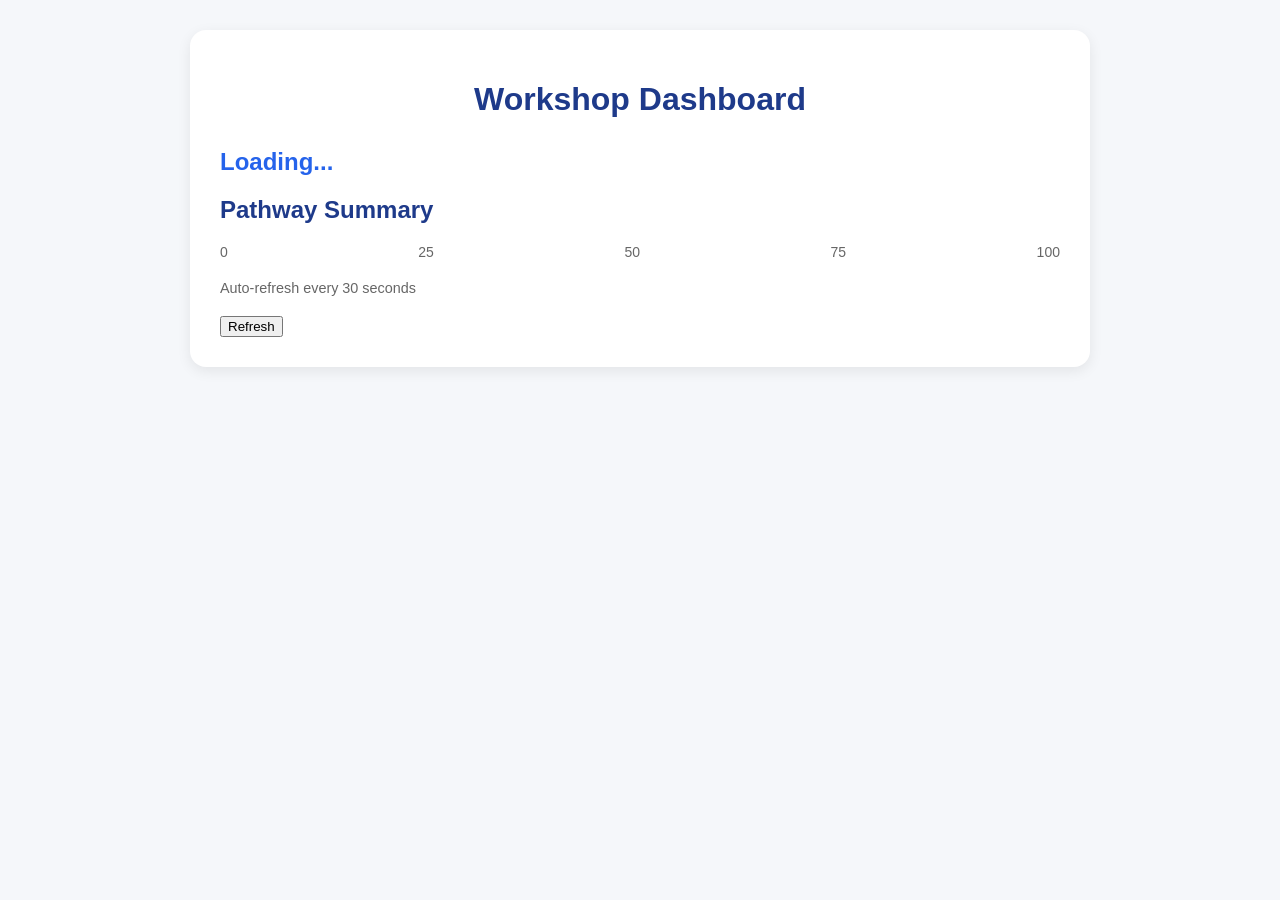
<file: dashboard.html>
<!DOCTYPE html>
<html lang="en">

<head>
    <meta charset="UTF-8">
    <title>Workshop Dashboard</title>

    <link rel="stylesheet" href="style.css">
</head>

<body>

    <div class="card">

        <h1>Workshop Dashboard</h1>

        <h2 id="counter">
            Loading...
        </h2>

        <h2>Pathway Summary</h2>

        <div class="dashboard-scale">

            <span>0</span>
            <span>25</span>
            <span>50</span>
            <span>75</span>
            <span>100</span>

        </div>

        <div id="summaryChart"></div>

        <p id="updated"></p>

        <p id="status">
            Auto-refresh every 30 seconds
        </p>

        <button id="refreshBtn">
            Refresh
        </button>

    </div>

    <script src="dashboard.js"></script>

</body>

</html>
</file>
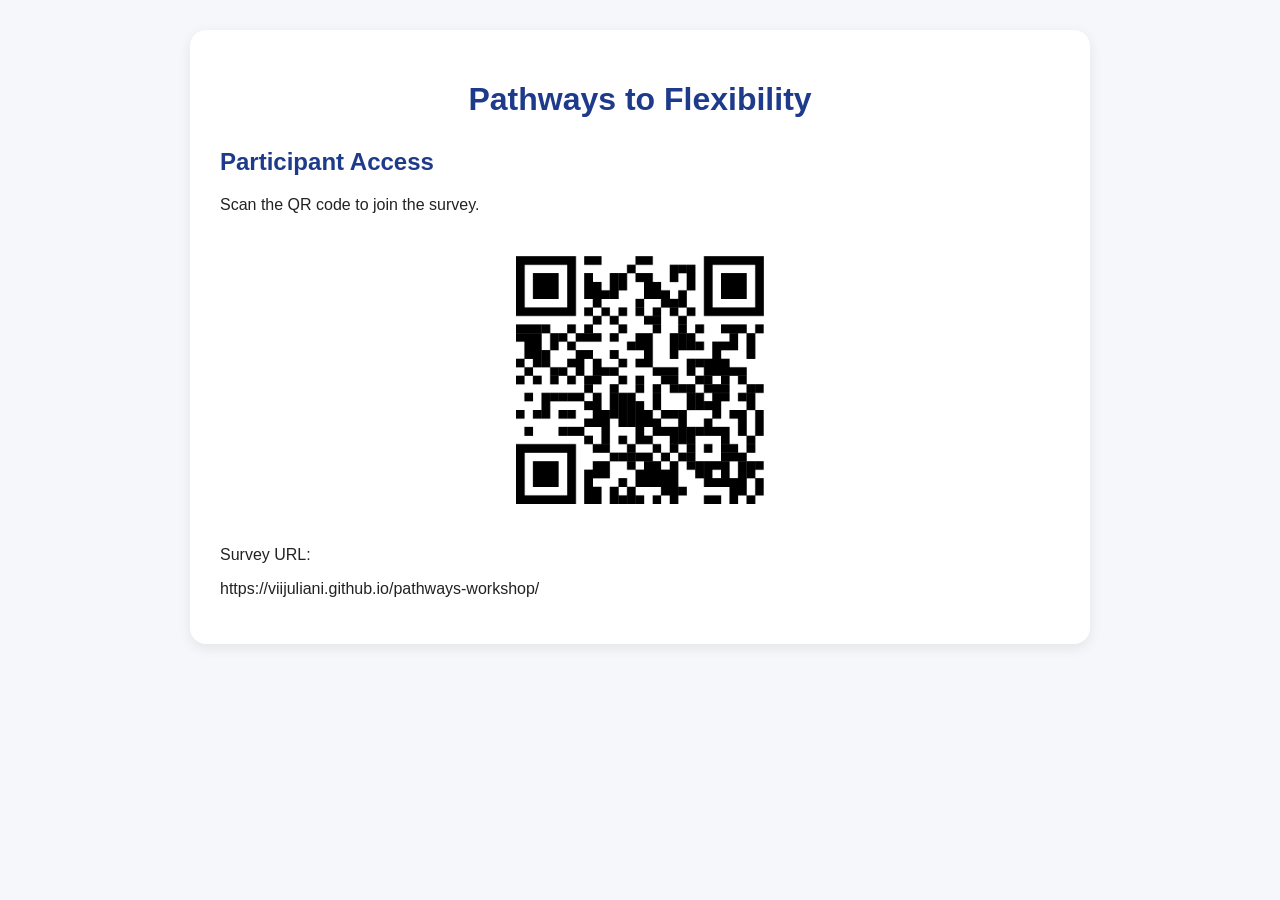
<file: facilitator.html>
<!DOCTYPE html>
<html lang="en">

<head>
    <meta charset="UTF-8">
    <title>Workshop Facilitator</title>

    <link rel="stylesheet" href="style.css">
</head>

<body>

    <div class="card">

        <h1>Pathways to Flexibility</h1>

        <h2>Participant Access</h2>

        <p>
            Scan the QR code to join the survey.
        </p>

        <img
            src="survey-qr.png"
            alt="Survey QR Code"
            style="max-width:300px; width:100%; display:block; margin:auto;">
        
        <p>
            Survey URL:
        </p>
        
        <p>
            https://viijuliani.github.io/pathways-workshop/
        </p>
    </div>

</body>

</html>
</file>
<file: style.css>
/* ===== GENERAL ===== */

* {
    box-sizing: border-box;
}

body {
    font-family: Arial, Helvetica, sans-serif;
    background-color: #f5f7fa;
    margin: 0;
    padding: 30px;
    color: #222;
}

h1 {
    text-align: center;
    color: #1e3a8a;
    margin-bottom: 30px;
}

h2 {
    color: #1e3a8a;
    margin-top: 0;
}

h3 {
    margin-bottom: 12px;
    font-size: 1rem;
    color: #333;
}

/* ===== CARD ===== */

.card {
    background: white;
    max-width: 900px;
    margin: 0 auto;
    padding: 30px;
    border-radius: 16px;
    box-shadow: 0 4px 14px rgba(0, 0, 0, 0.08);
}

/* ===== CRITERIA ===== */

.criterion {
    margin-bottom: 40px;
    padding-bottom: 25px;
    border-bottom: 1px solid #ececec;
}

.criterion:last-child {
    border-bottom: none;
}

/* ===== SLIDER ===== */

[id^="slider"] {
    margin-top: 20px;
    margin-bottom: 12px;
}

.noUi-target {
    border: none;
    box-shadow: none;
    background: #dbeafe;
    height: 10px;
}

.noUi-connect {
    background: #2563eb;
}

.noUi-handle {
    width: 22px !important;
    height: 22px !important;
    right: -11px !important;
    top: -7px !important;
    border-radius: 50%;
    border: 2px solid #2563eb;
    box-shadow: none;
    cursor: pointer;
}

.noUi-handle::before,
.noUi-handle::after {
    display: none;
}
.weight-row {
    display: flex;
    justify-content: space-between;
    align-items: center;
    margin-bottom: 20px;
}

.weight-row button {
    width: 40px;
    padding: 8px;
}

.weight-value {
    display: inline-block;
    width: 30px;
    text-align: center;
    font-weight: bold;
}

.allocation {
    margin-top: 30px;
    margin-bottom: 20px;
    font-weight: bold;
    color: #2563eb;
}
    button:disabled {
    background: #bdbdbd;
    cursor: not-allowed;
}
    ul {
    padding-left: 20px;
    line-height: 1.8;
}

.button-row {
    display: flex;
    justify-content: flex-end;
    margin-top: 30px;
}

#status {
    color: #666;
    font-size: 0.9rem;
    margin-bottom: 20px;
}

#counter {
    color: #2563eb;
}

.chart-container {
    position: relative;
    width: 100%;
    height: 30px;
    background: #f1f5f9;
    border: 1px solid #d1d5db;
    border-radius: 4px;
    margin-top: 10px;
    margin-bottom: 20px;
}

.box-range {
    position: absolute;
    top: 4px;
    height: 22px;
    background: #f4a261;
    border: 2px solid #000;
    box-sizing: border-box;
}

.median-line {
    position: absolute;
    top: 0;
    width: 3px;
    height: 30px;
    background: #000;
}
    
.dashboard-scale {

    display: flex;

    justify-content: space-between;

    margin-bottom: 20px;

    color: #666;

    font-size: 14px;

}

.simple-bar-row {

    margin-bottom: 15px;

}

.simple-bar {

    height: 20px;

    background: #e5e7eb;

    border-radius: 4px;

    margin-top: 5px;

    margin-bottom: 15px;

}

.simple-fill {

    height: 100%;

    background: #2563eb;

    border-radius: 4px;

}

.range-track {

    position: relative;

    width: 100%;

    height: 24px;

    background: #f3f4f6;

    border-radius: 4px;

    margin-top: 5px;

    margin-bottom: 15px;

}

.range-bar {

    position: absolute;

    top: 0;

    height: 24px;

    background: orange;

    border: 1px solid #333;

}

.pathway-grid {

    display: grid;

    grid-template-columns:
        repeat(5, 1fr);

    gap: 15px;

    margin-top: 30px;

}

.pathway-card {

    background: white;

    border: 1px solid #e5e7eb;

    border-radius: 8px;

    padding: 10px;

    font-size: 12px;

}

.pathway-card h3 {

    margin-top: 0;

    color: #1e3a8a;

}

.criterion-chart {

    margin-bottom: 8px;

    font-size: 11px;

}

.comparison-grid {

    display: flex;

    gap: 15px;

    margin-top: 30px;

    align-items: flex-start;

}

.criteria-column {

    width: 180px;

    flex-shrink: 0;

}

.criteria-label {

    height: 40px;

    display: flex;

    align-items: center;

    font-weight: bold;

}

.corner-cell {

    height: 50px;

}

.pathway-column {

    flex: 1;

    min-width: 120px;

}

.pathway-header {

    height: 50px;

    font-weight: bold;

    text-align: center;

    color: #1e3a8a;

}

.range-track {

    position: relative;

    height: 24px;

    background: #f3f4f6;

    margin-bottom: 16px;

    border-radius: 4px;

}

.range-bar {

    position: absolute;

    top: 0;

    height: 24px;

    background: orange;

    border: 1px solid #333;

}

.weighted-label {

    font-weight: bold;

    margin-bottom: 5px;

}

.weight-summary-card {

    background: #f8fafc;

    border: 1px solid #dbeafe;

    border-radius: 8px;

    padding: 15px;

    margin-bottom: 25px;

}

.weight-summary-row {

    display: flex;

    justify-content: space-between;

    padding: 6px 0;

}

.impact-row {

    padding: 10px 0;

    border-bottom: 1px solid #ececec;

}

.impact-name {

    font-weight: bold;

    margin-bottom: 4px;

}

.range-midpoint {

    position: absolute;

    top: 0;

    width: 3px;

    height: 100%;

    background: black;

    z-index: 10;

}

.criterion-weight {

    color: #2563eb;

    font-weight: bold;

}
</file>
